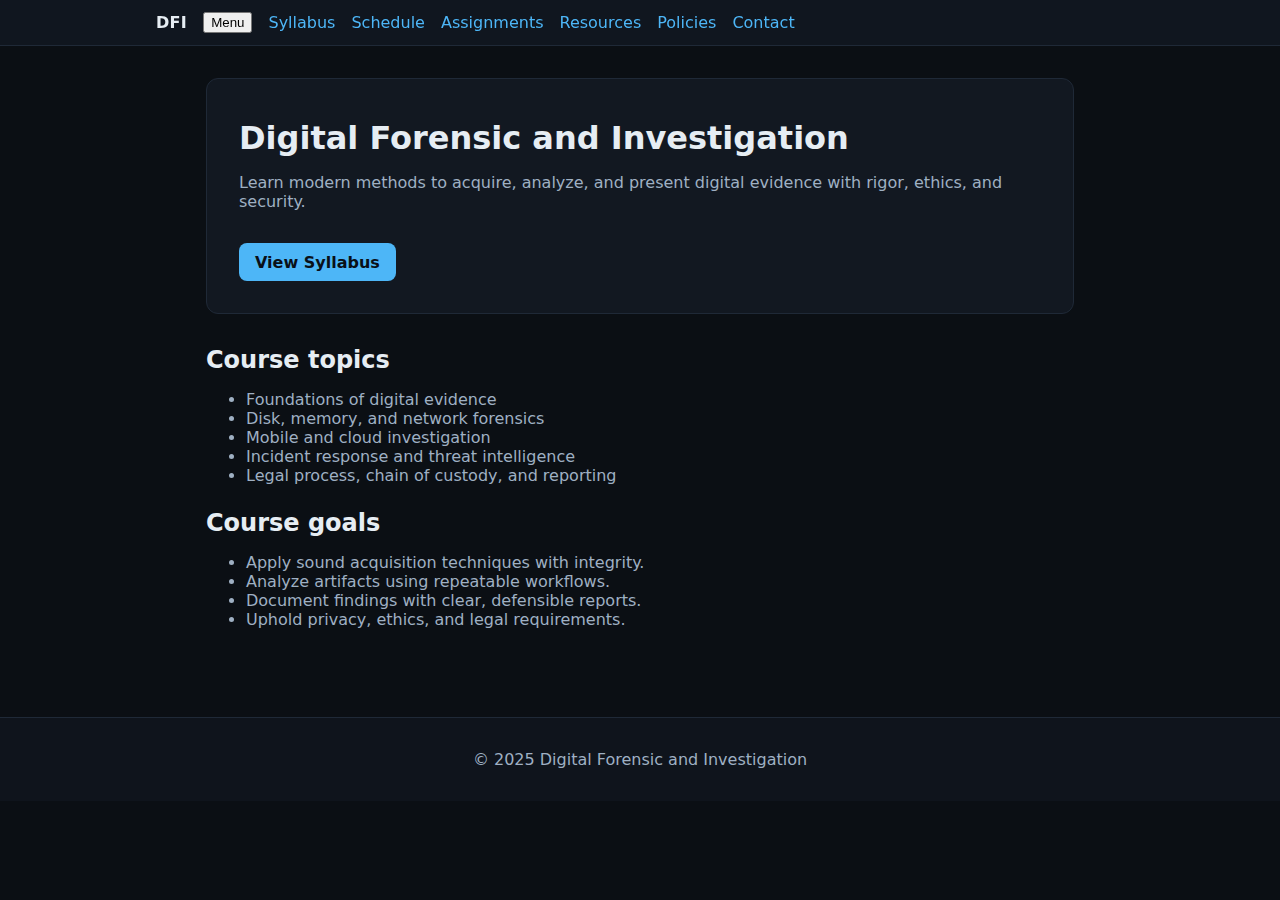
<file: index.html>
<!doctype html>
<html lang="en">
<head>
  <meta charset="utf-8">
  <title>Digital Forensic and Investigation</title>
  <meta name="viewport" content="width=device-width, initial-scale=1">
  <meta name="description" content="Course site for Digital Forensic and Investigation: topics, goals, schedule, assignments, resources.">
  <meta http-equiv="X-Content-Type-Options" content="nosniff">
  <meta name="referrer" content="no-referrer-when-downgrade">
  <link rel="preconnect" href="https://fonts.googleapis.com" crossorigin>
  <link rel="stylesheet" href="assets/styles.css">
</head>
<body>
  <header class="site-header">
    <nav aria-label="Primary">
      <a class="brand" href="index.html">DFI</a>
      <button class="nav-toggle" aria-expanded="false" aria-controls="primary-menu">Menu</button>
      <ul id="primary-menu" class="nav">
        <li><a href="syllabus.html">Syllabus</a></li>
        <li><a href="schedule.html">Schedule</a></li>
        <li><a href="assignments.html">Assignments</a></li>
        <li><a href="resources.html">Resources</a></li>
        <li><a href="policies.html">Policies</a></li>
        <li><a href="contact.html">Contact</a></li>
      </ul>
    </nav>
  </header>

  <main id="content">
    <section class="hero" aria-label="Course introduction">
      <h1>Digital Forensic and Investigation</h1>
      <p>Learn modern methods to acquire, analyze, and present digital evidence with rigor, ethics, and security.</p>
      <a class="cta" href="syllabus.html">View Syllabus</a>
    </section>

    <section aria-labelledby="topics-title">
      <h2 id="topics-title">Course topics</h2>
      <ul class="topics">
        <li>Foundations of digital evidence</li>
        <li>Disk, memory, and network forensics</li>
        <li>Mobile and cloud investigation</li>
        <li>Incident response and threat intelligence</li>
        <li>Legal process, chain of custody, and reporting</li>
      </ul>
    </section>

    <section aria-labelledby="goals-title">
      <h2 id="goals-title">Course goals</h2>
      <ul class="goals">
        <li>Apply sound acquisition techniques with integrity.</li>
        <li>Analyze artifacts using repeatable workflows.</li>
        <li>Document findings with clear, defensible reports.</li>
        <li>Uphold privacy, ethics, and legal requirements.</li>
      </ul>
    </section>
  </main>

  <footer class="site-footer">
    <p>© 2025 Digital Forensic and Investigation</p>
  </footer>

  <script src="assets/main.js" defer></script>
</body>
</html>
</file>
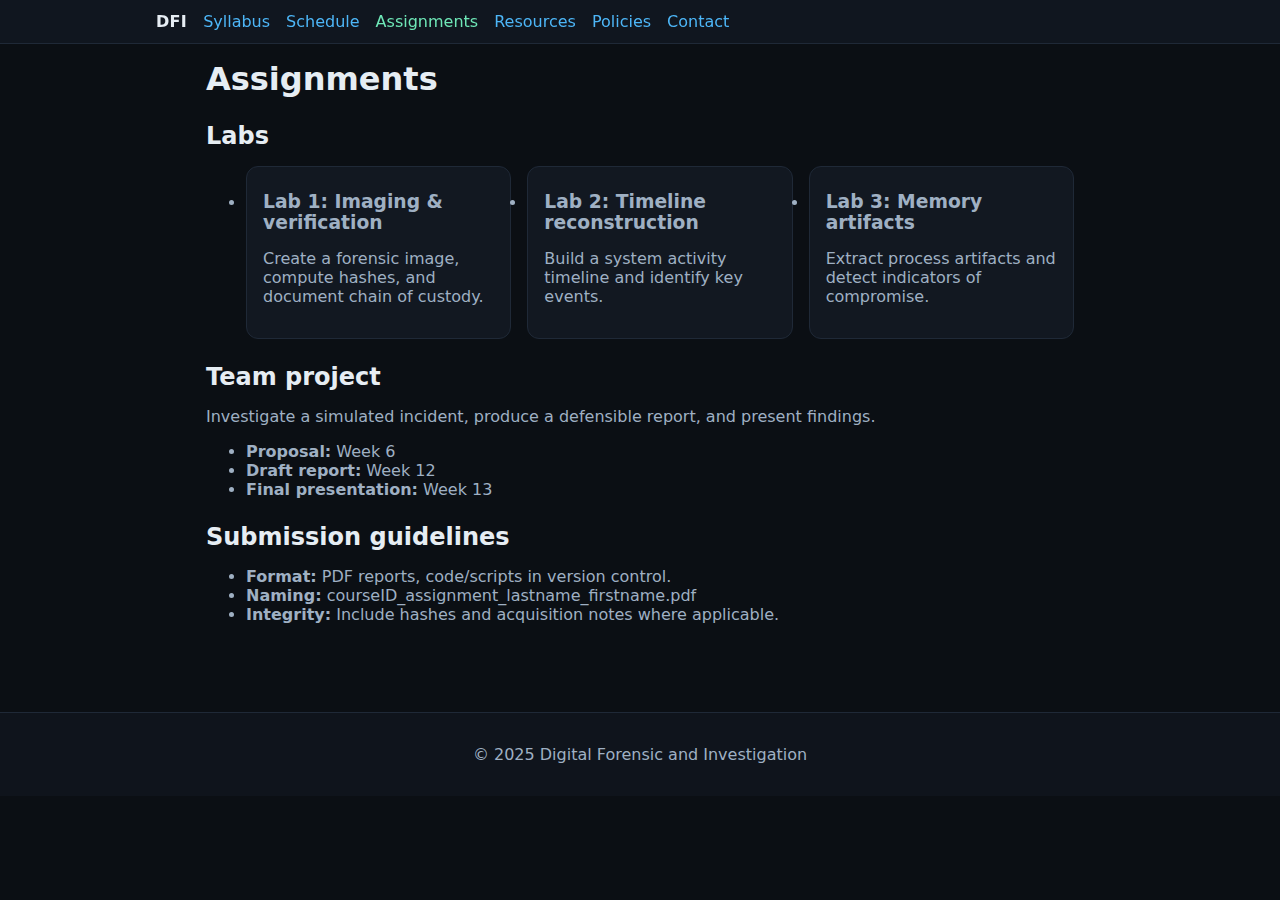
<file: assignments.html>
<!doctype html>
<html lang="en">
<head>
  <meta charset="utf-8">
  <title>Assignments — Digital Forensic and Investigation</title>
  <meta name="viewport" content="width=device-width, initial-scale=1">
  <meta name="description" content="Assignments and labs for Digital Forensic and Investigation with submission guidelines.">
  <link rel="stylesheet" href="assets/styles.css">
</head>
<body>
  <header class="site-header">
    <nav aria-label="Primary">
      <a class="brand" href="index.html">DFI</a>
      <ul class="nav">
        <li><a href="syllabus.html">Syllabus</a></li>
        <li><a href="schedule.html">Schedule</a></li>
        <li><a href="assignments.html" aria-current="page">Assignments</a></li>
        <li><a href="resources.html">Resources</a></li>
        <li><a href="policies.html">Policies</a></li>
        <li><a href="contact.html">Contact</a></li>
      </ul>
    </nav>
  </header>

  <main id="content">
    <article>
      <h1>Assignments</h1>

      <section aria-labelledby="labs-title">
        <h2 id="labs-title">Labs</h2>
        <ul class="cards">
          <li>
            <h3>Lab 1: Imaging & verification</h3>
            <p>Create a forensic image, compute hashes, and document chain of custody.</p>
          </li>
          <li>
            <h3>Lab 2: Timeline reconstruction</h3>
            <p>Build a system activity timeline and identify key events.</p>
          </li>
          <li>
            <h3>Lab 3: Memory artifacts</h3>
            <p>Extract process artifacts and detect indicators of compromise.</p>
          </li>
        </ul>
      </section>

      <section aria-labelledby="project-title">
        <h2 id="project-title">Team project</h2>
        <p>Investigate a simulated incident, produce a defensible report, and present findings.</p>
        <ul>
          <li><strong>Proposal:</strong> Week 6</li>
          <li><strong>Draft report:</strong> Week 12</li>
          <li><strong>Final presentation:</strong> Week 13</li>
        </ul>
      </section>

      <section aria-labelledby="submission-title">
        <h2 id="submission-title">Submission guidelines</h2>
        <ul>
          <li><strong>Format:</strong> PDF reports, code/scripts in version control.</li>
          <li><strong>Naming:</strong> courseID_assignment_lastname_firstname.pdf</li>
          <li><strong>Integrity:</strong> Include hashes and acquisition notes where applicable.</li>
        </ul>
      </section>
    </article>
  </main>

  <footer class="site-footer">
    <p>© 2025 Digital Forensic and Investigation</p>
  </footer>
</body>
</html>
</file>
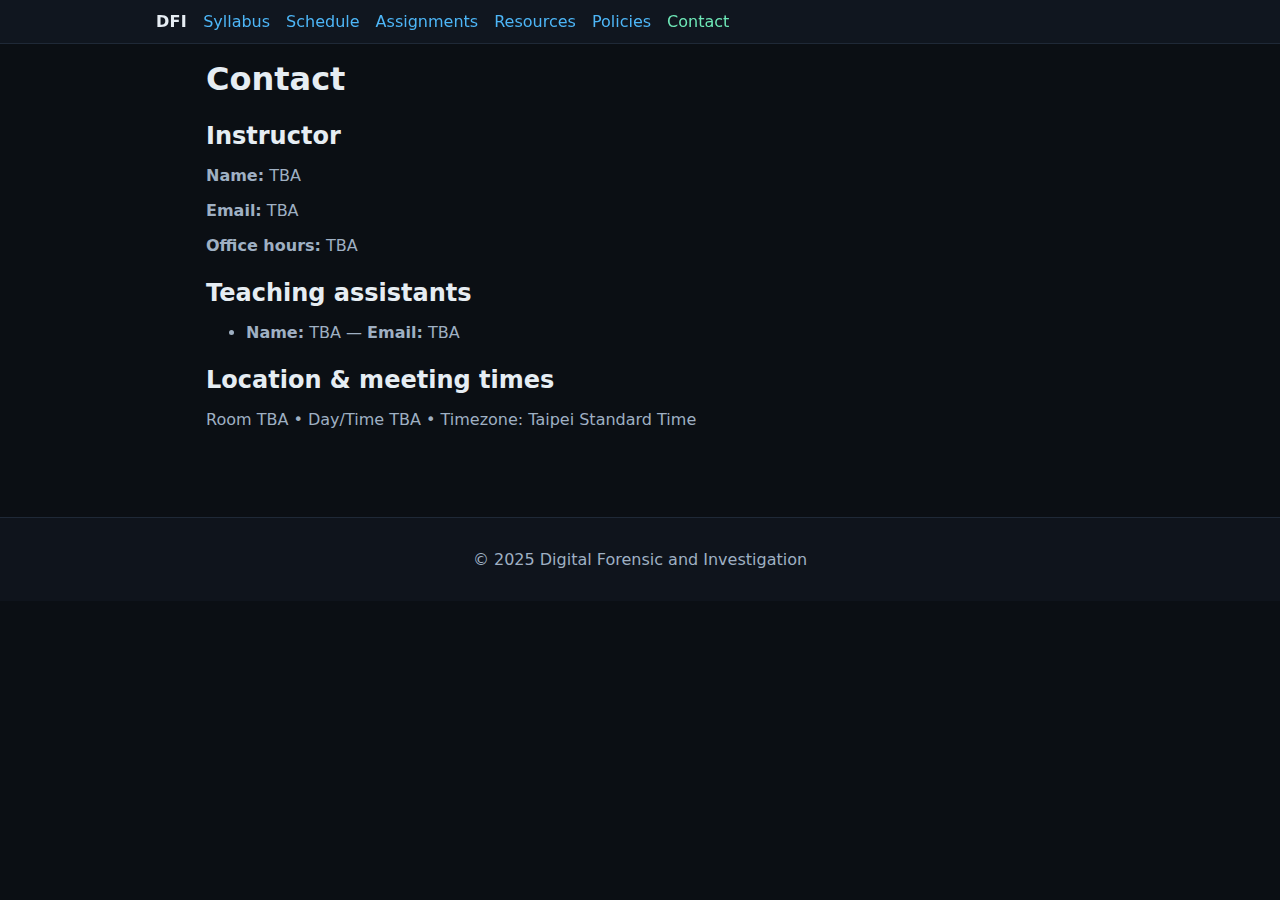
<file: contact.html>
<!doctype html>
<html lang="en">
<head>
  <meta charset="utf-8">
  <title>Contact — Digital Forensic and Investigation</title>
  <meta name="viewport" content="width=device-width, initial-scale=1">
  <meta name="description" content="Contact details for instructors and office hours.">
  <link rel="stylesheet" href="assets/styles.css">
</head>
<body>
  <header class="site-header">
    <nav aria-label="Primary">
      <a class="brand" href="index.html">DFI</a>
      <ul class="nav">
        <li><a href="syllabus.html">Syllabus</a></li>
        <li><a href="schedule.html">Schedule</a></li>
        <li><a href="assignments.html">Assignments</a></li>
        <li><a href="resources.html">Resources</a></li>
        <li><a href="policies.html">Policies</a></li>
        <li><a href="contact.html" aria-current="page">Contact</a></li>
      </ul>
    </nav>
  </header>

  <main id="content">
    <article>
      <h1>Contact</h1>

      <section aria-labelledby="instructor-title">
        <h2 id="instructor-title">Instructor</h2>
        <p><strong>Name:</strong> TBA</p>
        <p><strong>Email:</strong> TBA</p>
        <p><strong>Office hours:</strong> TBA</p>
      </section>

      <section aria-labelledby="ta-title">
        <h2 id="ta-title">Teaching assistants</h2>
        <ul>
          <li><strong>Name:</strong> TBA — <strong>Email:</strong> TBA</li>
        </ul>
      </section>

      <section aria-labelledby="location-title">
        <h2 id="location-title">Location & meeting times</h2>
        <p>Room TBA • Day/Time TBA • Timezone: Taipei Standard Time</p>
      </section>
    </article>
  </main>

  <footer class="site-footer">
    <p>© 2025 Digital Forensic and Investigation</p>
  </footer>
</body>
</html>
</file>
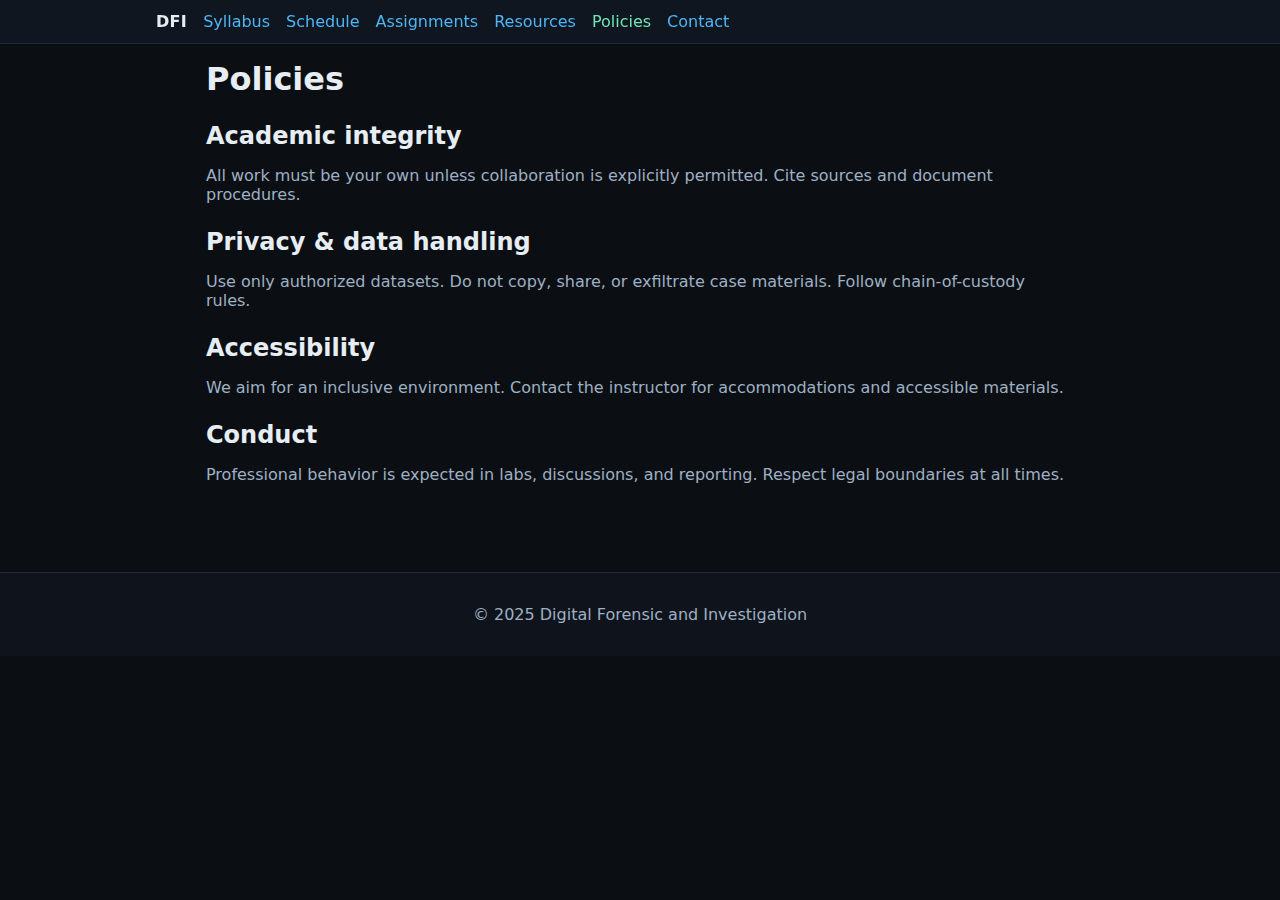
<file: policies.html>
<!doctype html>
<html lang="en">
<head>
  <meta charset="utf-8">
  <title>Policies — Digital Forensic and Investigation</title>
  <meta name="viewport" content="width=device-width, initial-scale=1">
  <meta name="description" content="Course policies on integrity, privacy, accessibility, and conduct.">
  <link rel="stylesheet" href="assets/styles.css">
</head>
<body>
  <header class="site-header">
    <nav aria-label="Primary">
      <a class="brand" href="index.html">DFI</a>
      <ul class="nav">
        <li><a href="syllabus.html">Syllabus</a></li>
        <li><a href="schedule.html">Schedule</a></li>
        <li><a href="assignments.html">Assignments</a></li>
        <li><a href="resources.html">Resources</a></li>
        <li><a href="policies.html" aria-current="page">Policies</a></li>
        <li><a href="contact.html">Contact</a></li>
      </ul>
    </nav>
  </header>

  <main id="content">
    <article>
      <h1>Policies</h1>

      <section aria-labelledby="integrity-title">
        <h2 id="integrity-title">Academic integrity</h2>
        <p>All work must be your own unless collaboration is explicitly permitted. Cite sources and document procedures.</p>
      </section>

      <section aria-labelledby="privacy-title">
        <h2 id="privacy-title">Privacy & data handling</h2>
        <p>Use only authorized datasets. Do not copy, share, or exfiltrate case materials. Follow chain-of-custody rules.</p>
      </section>

      <section aria-labelledby="accessibility-title">
        <h2 id="accessibility-title">Accessibility</h2>
        <p>We aim for an inclusive environment. Contact the instructor for accommodations and accessible materials.</p>
      </section>

      <section aria-labelledby="conduct-title">
        <h2 id="conduct-title">Conduct</h2>
        <p>Professional behavior is expected in labs, discussions, and reporting. Respect legal boundaries at all times.</p>
      </section>
    </article>
  </main>

  <footer class="site-footer">
    <p>© 2025 Digital Forensic and Investigation</p>
  </footer>
</body>
</html>
</file>
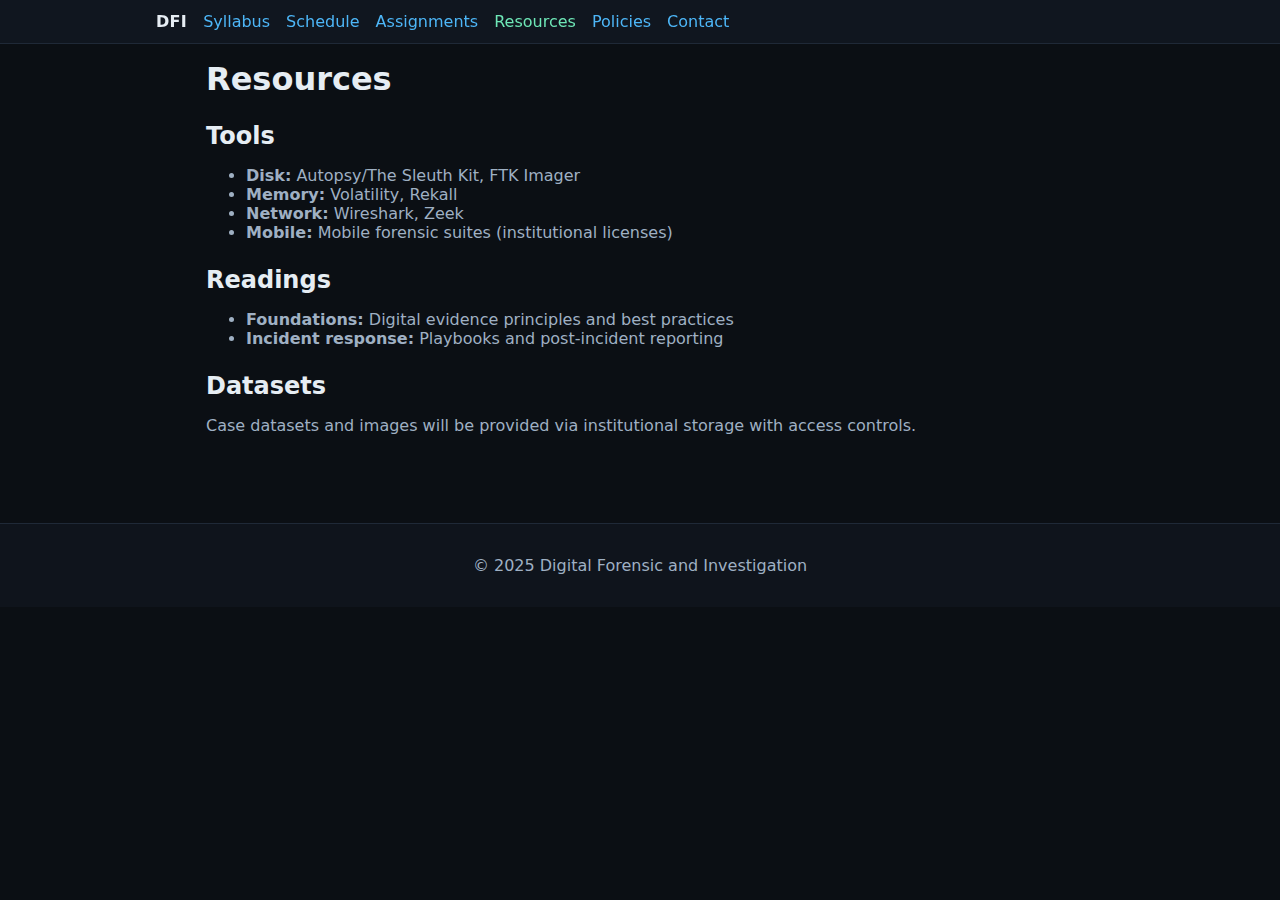
<file: resources.html>
<!doctype html>
<html lang="en">
<head>
  <meta charset="utf-8">
  <title>Resources — Digital Forensic and Investigation</title>
  <meta name="viewport" content="width=device-width, initial-scale=1">
  <meta name="description" content="Tools, readings, datasets, and references for the course.">
  <link rel="stylesheet" href="assets/styles.css">
</head>
<body>
  <header class="site-header">
    <nav aria-label="Primary">
      <a class="brand" href="index.html">DFI</a>
      <ul class="nav">
        <li><a href="syllabus.html">Syllabus</a></li>
        <li><a href="schedule.html">Schedule</a></li>
        <li><a href="assignments.html">Assignments</a></li>
        <li><a href="resources.html" aria-current="page">Resources</a></li>
        <li><a href="policies.html">Policies</a></li>
        <li><a href="contact.html">Contact</a></li>
      </ul>
    </nav>
  </header>

  <main id="content">
    <article>
      <h1>Resources</h1>

      <section aria-labelledby="tools-title">
        <h2 id="tools-title">Tools</h2>
        <ul>
          <li><strong>Disk:</strong> Autopsy/The Sleuth Kit, FTK Imager</li>
          <li><strong>Memory:</strong> Volatility, Rekall</li>
          <li><strong>Network:</strong> Wireshark, Zeek</li>
          <li><strong>Mobile:</strong> Mobile forensic suites (institutional licenses)</li>
        </ul>
      </section>

      <section aria-labelledby="readings-title">
        <h2 id="readings-title">Readings</h2>
        <ul>
          <li><strong>Foundations:</strong> Digital evidence principles and best practices</li>
          <li><strong>Incident response:</strong> Playbooks and post-incident reporting</li>
        </ul>
      </section>

      <section aria-labelledby="datasets-title">
        <h2 id="datasets-title">Datasets</h2>
        <p>Case datasets and images will be provided via institutional storage with access controls.</p>
      </section>
    </article>
  </main>

  <footer class="site-footer">
    <p>© 2025 Digital Forensic and Investigation</p>
  </footer>
</body>
</html>
</file>
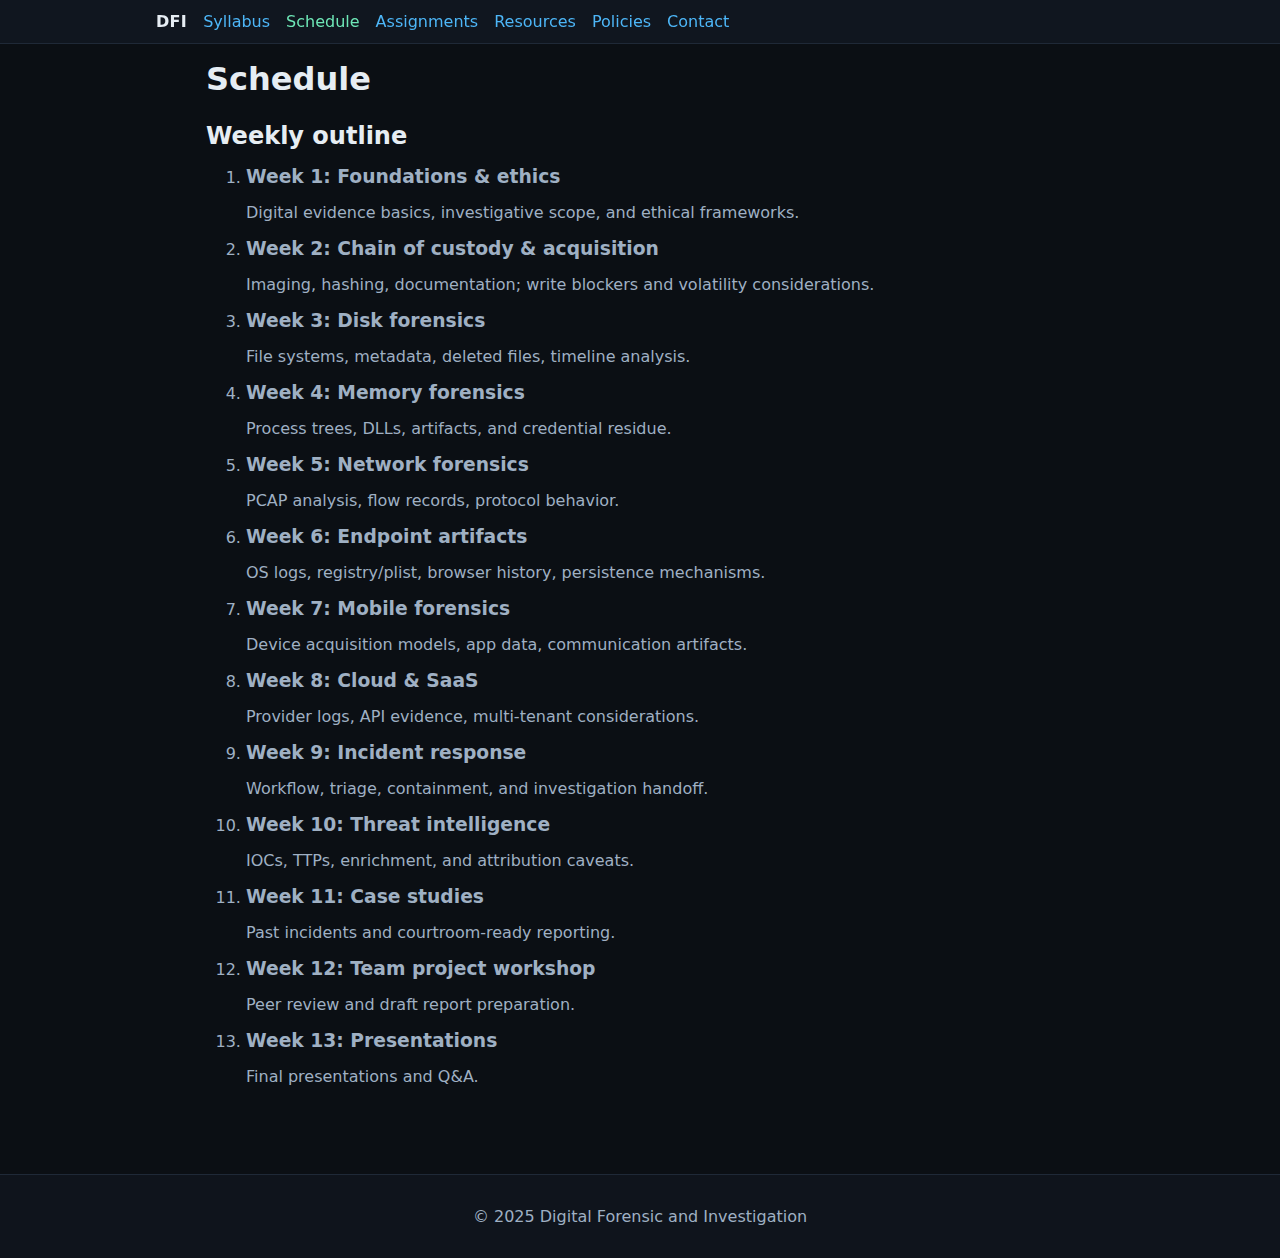
<file: schedule.html>
<!doctype html>
<html lang="en">
<head>
  <meta charset="utf-8">
  <title>Schedule — Digital Forensic and Investigation</title>
  <meta name="viewport" content="width=device-width, initial-scale=1">
  <meta name="description" content="Week-by-week topics, labs, and milestones for Digital Forensic and Investigation.">
  <link rel="stylesheet" href="assets/styles.css">
</head>
<body>
  <header class="site-header">
    <nav aria-label="Primary">
      <a class="brand" href="index.html">DFI</a>
      <ul class="nav">
        <li><a href="syllabus.html">Syllabus</a></li>
        <li><a href="schedule.html" aria-current="page">Schedule</a></li>
        <li><a href="assignments.html">Assignments</a></li>
        <li><a href="resources.html">Resources</a></li>
        <li><a href="policies.html">Policies</a></li>
        <li><a href="contact.html">Contact</a></li>
      </ul>
    </nav>
  </header>

  <main id="content">
    <article>
      <h1>Schedule</h1>

      <section aria-labelledby="weeks-title">
        <h2 id="weeks-title">Weekly outline</h2>
        <ol class="weeks">
          <li>
            <h3>Week 1: Foundations & ethics</h3>
            <p>Digital evidence basics, investigative scope, and ethical frameworks.</p>
          </li>
          <li>
            <h3>Week 2: Chain of custody & acquisition</h3>
            <p>Imaging, hashing, documentation; write blockers and volatility considerations.</p>
          </li>
          <li>
            <h3>Week 3: Disk forensics</h3>
            <p>File systems, metadata, deleted files, timeline analysis.</p>
          </li>
          <li>
            <h3>Week 4: Memory forensics</h3>
            <p>Process trees, DLLs, artifacts, and credential residue.</p>
          </li>
          <li>
            <h3>Week 5: Network forensics</h3>
            <p>PCAP analysis, flow records, protocol behavior.</p>
          </li>
          <li>
            <h3>Week 6: Endpoint artifacts</h3>
            <p>OS logs, registry/plist, browser history, persistence mechanisms.</p>
          </li>
          <li>
            <h3>Week 7: Mobile forensics</h3>
            <p>Device acquisition models, app data, communication artifacts.</p>
          </li>
          <li>
            <h3>Week 8: Cloud & SaaS</h3>
            <p>Provider logs, API evidence, multi-tenant considerations.</p>
          </li>
          <li>
            <h3>Week 9: Incident response</h3>
            <p>Workflow, triage, containment, and investigation handoff.</p>
          </li>
          <li>
            <h3>Week 10: Threat intelligence</h3>
            <p>IOCs, TTPs, enrichment, and attribution caveats.</p>
          </li>
          <li>
            <h3>Week 11: Case studies</h3>
            <p>Past incidents and courtroom-ready reporting.</p>
          </li>
          <li>
            <h3>Week 12: Team project workshop</h3>
            <p>Peer review and draft report preparation.</p>
          </li>
          <li>
            <h3>Week 13: Presentations</h3>
            <p>Final presentations and Q&A.</p>
          </li>
        </ol>
      </section>
    </article>
  </main>

  <footer class="site-footer">
    <p>© 2025 Digital Forensic and Investigation</p>
  </footer>
</body>
</html>
</file>
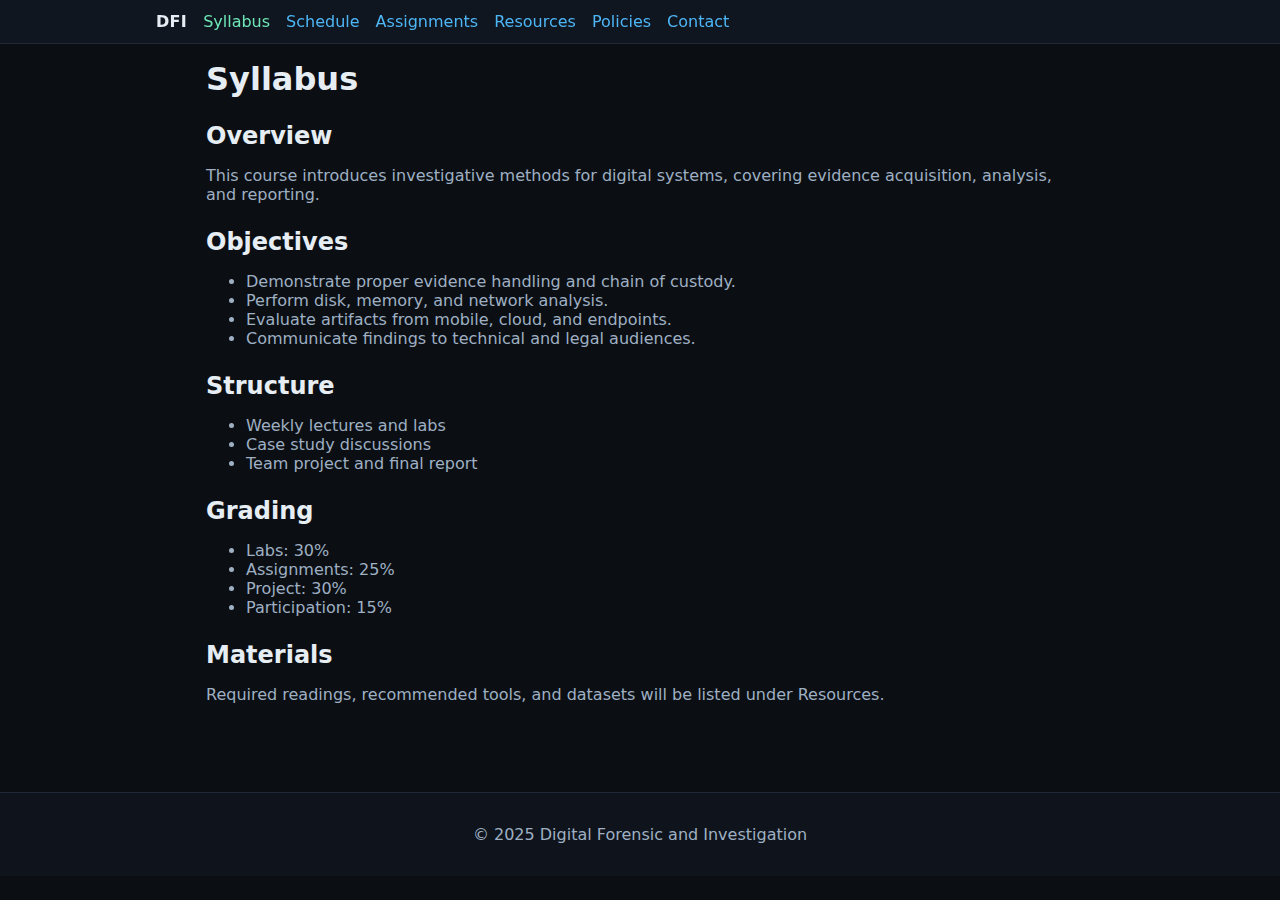
<file: syllabus.html>
<!doctype html>
<html lang="en">
<head>
  <meta charset="utf-8">
  <title>Syllabus — Digital Forensic and Investigation</title>
  <meta name="viewport" content="width=device-width, initial-scale=1">
  <meta name="description" content="Syllabus including course objectives, structure, grading, and materials.">
  <link rel="stylesheet" href="assets/styles.css">
</head>
<body>
  <header class="site-header">
    <nav aria-label="Primary">
      <a class="brand" href="index.html">DFI</a>
      <ul class="nav">
        <li><a href="syllabus.html" aria-current="page">Syllabus</a></li>
        <li><a href="schedule.html">Schedule</a></li>
        <li><a href="assignments.html">Assignments</a></li>
        <li><a href="resources.html">Resources</a></li>
        <li><a href="policies.html">Policies</a></li>
        <li><a href="contact.html">Contact</a></li>
      </ul>
    </nav>
  </header>

  <main id="content">
    <article>
      <h1>Syllabus</h1>

      <section aria-labelledby="overview-title">
        <h2 id="overview-title">Overview</h2>
        <p>This course introduces investigative methods for digital systems, covering evidence acquisition, analysis, and reporting.</p>
      </section>

      <section aria-labelledby="objectives-title">
        <h2 id="objectives-title">Objectives</h2>
        <ul>
          <li>Demonstrate proper evidence handling and chain of custody.</li>
          <li>Perform disk, memory, and network analysis.</li>
          <li>Evaluate artifacts from mobile, cloud, and endpoints.</li>
          <li>Communicate findings to technical and legal audiences.</li>
        </ul>
      </section>

      <section aria-labelledby="structure-title">
        <h2 id="structure-title">Structure</h2>
        <ul>
          <li>Weekly lectures and labs</li>
          <li>Case study discussions</li>
          <li>Team project and final report</li>
        </ul>
      </section>

      <section aria-labelledby="grading-title">
        <h2 id="grading-title">Grading</h2>
        <ul>
          <li>Labs: 30%</li>
          <li>Assignments: 25%</li>
          <li>Project: 30%</li>
          <li>Participation: 15%</li>
        </ul>
      </section>

      <section aria-labelledby="materials-title">
        <h2 id="materials-title">Materials</h2>
        <p>Required readings, recommended tools, and datasets will be listed under Resources.</p>
      </section>
    </article>
  </main>

  <footer class="site-footer">
    <p>© 2025 Digital Forensic and Investigation</p>
  </footer>
</body>
</html>
</file>
<file: assets/styles.css>
:root {
  --bg: #0b0f14;
  --surface: #121821;
  --text: #e6edf3;
  --muted: #9fb0c3;
  --accent: #4db6f7;
  --accent-2: #6ee7b7;
}

* { box-sizing: border-box; }
html, body { margin: 0; padding: 0; background: var(--bg); color: var(--text); font-family: Inter, system-ui, -apple-system, Segoe UI, Roboto, Arial, sans-serif; }
a { color: var(--accent); text-decoration: none; }
a:hover { text-decoration: underline; }

.site-header { position: sticky; top: 0; background: rgba(18,24,33,0.85); backdrop-filter: blur(6px); border-bottom: 1px solid #1f2937; }
nav { max-width: 1000px; margin: 0 auto; display: flex; align-items: center; gap: 1rem; padding: 0.75rem 1rem; }
.brand { font-weight: 700; letter-spacing: 0.02em; color: var(--text); }
.nav { list-style: none; display: flex; gap: 1rem; margin: 0; padding: 0; }
.nav a[aria-current="page"] { color: var(--accent-2); }

.hero { max-width: 900px; margin: 2rem auto; padding: 2rem; background: var(--surface); border: 1px solid #1f2937; border-radius: 12px; }
.cta { display: inline-block; margin-top: 1rem; padding: 0.6rem 1rem; background: var(--accent); color: #091018; border-radius: 8px; font-weight: 600; }
.cta:hover { background: #69c3fb; }

main { max-width: 900px; margin: 1rem auto; padding: 0 1rem 2rem; }
section { margin: 1.5rem 0; }
h1, h2, h3 { margin: 0.5rem 0 0.75rem; }
p, li { color: var(--muted); }

.cards { display: grid; grid-template-columns: repeat(auto-fit, minmax(240px, 1fr)); gap: 1rem; }
.cards li { background: var(--surface); border: 1px solid #1f2937; border-radius: 12px; padding: 1rem; }

.site-footer { border-top: 1px solid #1f2937; margin-top: 2rem; padding: 1rem; text-align: center; color: var(--muted); background: #0f141c; }
</file>
